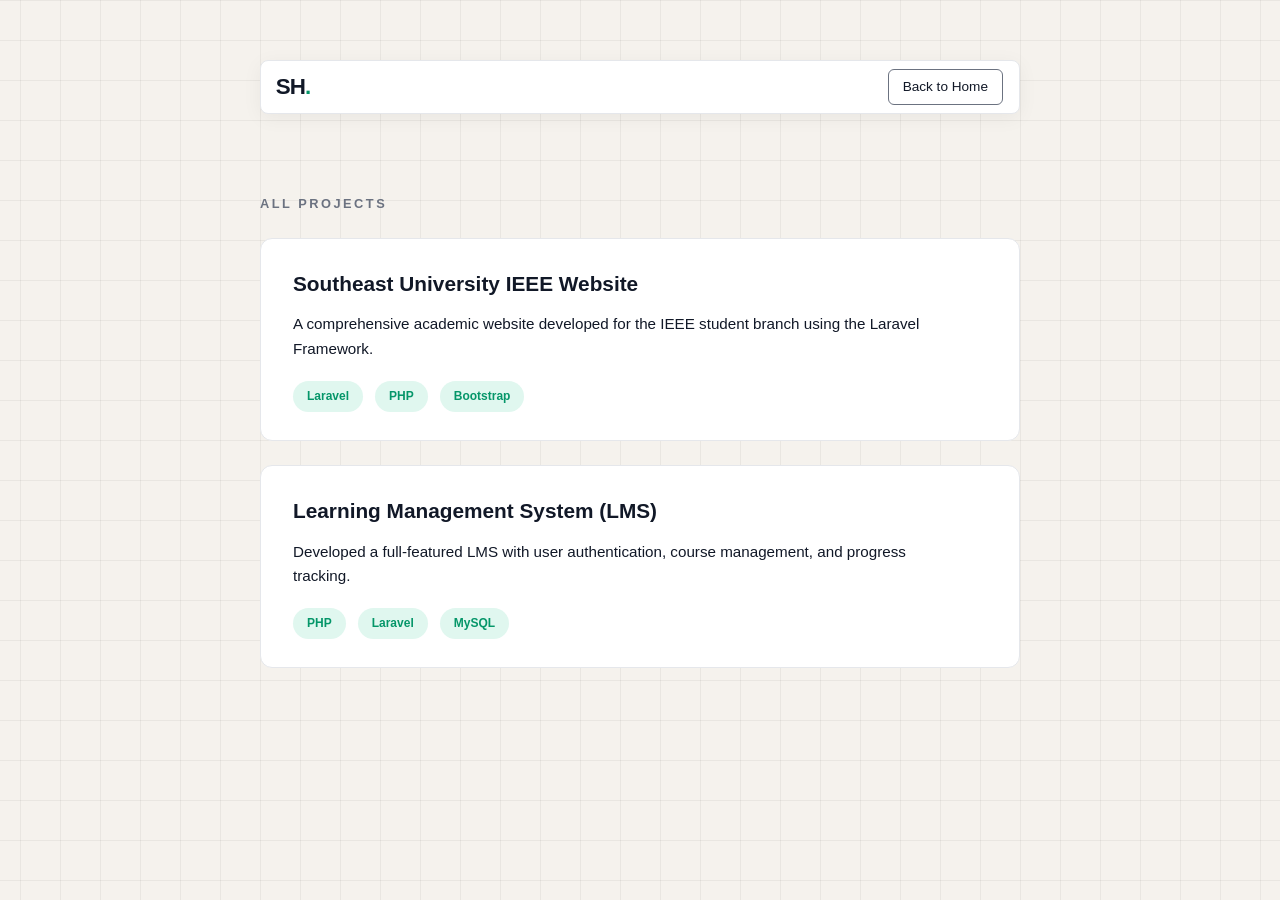
<file: all-projects.html>
<!DOCTYPE html>
<html lang="en">
<head>
    <meta charset="UTF-8">
    <meta name="viewport" content="width=device-width, initial-scale=1.0">
    <title>All Projects - Sadmanul Hoque</title>
    <link rel="stylesheet" href="assets/css/style.css">
</head>
<body>
    <div class="main-container">
        <nav class="custom-navbar">
            <div class="nav-logo">
                <a href="index.html" style="font-weight: 800; font-size: 1.4rem; letter-spacing: -1px; color: var(--text-main);">SH<span style="color: var(--accent-green);">.</span></a>
            </div>
            <a href="index.html" class="resume-btn">Back to Home</a>
        </nav>
        <section class="section">
            <h2 class="section-title">ALL PROJECTS</h2>
            <div class="projects-list">
                <!-- Example Project Card -->
                <div class="project-item">
                    <h3>Southeast University IEEE Website</h3>
                    <p>A comprehensive academic website developed for the IEEE student branch using the Laravel Framework.</p>
                    <div class="project-tags">
                        <span class="tag">Laravel</span>
                        <span class="tag">PHP</span>
                        <span class="tag">Bootstrap</span>
                    </div>
                </div>
                <div class="project-item">
                    <h3>Learning Management System (LMS)</h3>
                    <p>Developed a full-featured LMS with user authentication, course management, and progress tracking.</p>
                    <div class="project-tags">
                        <span class="tag">PHP</span>
                        <span class="tag">Laravel</span>
                        <span class="tag">MySQL</span>
                    </div>
                </div>
                <!-- Add more project cards as needed -->
            </div>
        </section>
    </div>
</body>
</html>
</file>
<file: assets/css/style.css>
/* Service Card Hover Effect */
.services-card, .services-card-hover {
    transition: box-shadow 0.2s 0.08s, border-color 0.2s 0.08s, background 0.2s 0.08s;
    cursor: pointer;
}
.services-card:hover, .services-card-hover:hover {
    box-shadow: 0 4px 16px rgba(5, 150, 105, 0.10), 0 1.5px 8px rgba(0,0,0,0.06);
    border-color: var(--accent-green);
    background: linear-gradient(90deg, #f0fdf4 0%, #e0f7ef 100%);
}
/* =========================================================================
   Redesigned Portfolio Styles (Dark Grid Theme)
   ========================================================================= */

* {
    box-sizing: border-box;
    margin: 0;
    padding: 0;
}

:root {
    --bg-color: #F5F2ED;
    --grid-color: rgba(0, 0, 0, 0.05);
    --card-bg: #FFFFFF; 
    --card-border: #E5E7EB;
    --text-main: #111827;
    --text-muted: #6B7280;
    --accent-green: #059669; /* Darkened for better contrast */
    --accent-pink: #DB2777; /* Darkened for better contrast */
    --accent-purple: #9333EA; /* Added vibrant purple */
    --tag-bg: #e0f7ef; /* Light green background */
    --tag-text: var(--accent-green); /* Green text */
    --nav-bg: #FFFFFF;
}

body {
    font-family: 'Inter', -apple-system, BlinkMacSystemFont, 'Segoe UI', Roboto, Helvetica, Arial, sans-serif;
    background-color: var(--bg-color);
    color: var(--text-main);
    line-height: 1.6;
    /* Grid Pattern */
    background-image: 
        linear-gradient(to right, var(--grid-color) 1px, transparent 1px),
        linear-gradient(to bottom, var(--grid-color) 1px, transparent 1px);
    background-size: 40px 40px;
    background-position: center top;
}

a {
    text-decoration: none;
    color: inherit;
}

.main-container {
    max-width: 800px;
    margin: 0 auto;
    padding: 60px 20px;
}

/* Navbar */
.custom-navbar {
    position: sticky;
    top: 20px; /* Small gap from the top of the viewport */
    z-index: 1000; /* Ensure it stays above other content */
    display: flex;
    align-items: center;
    justify-content: space-between;
    background-color: var(--nav-bg);
    border: 1px solid var(--card-border);
    border-radius: 8px;
    padding: 8px 16px;
    margin-bottom: 80px;
    box-shadow: 0 4px 20px rgba(0, 0, 0, 0.05); /* Adds a subtle shadow while scrolling */
}
.section-title.mt-5 {
    margin-top: 40px !important;
}
.nav-logo {
    display: flex;
    align-items: center;
    justify-content: center;
    width: 32px;
    height: 32px;
    background: transparent;
}

.nav-links {
    display: flex;
    list-style: none;
    gap: 25px;
}

.nav-links li a {
    font-size: 0.9rem;
    font-weight: 500;
    color: var(--text-main);
    transition: color 0.2s;
}

.nav-links li a:hover {
    color: var(--text-muted);
}


.resume-btn {
    font-size: 0.85rem;
    padding: 6px 14px;
    border: 1px solid var(--text-muted);
    border-radius: 6px;
    display: flex;
    align-items: center;
    gap: 8px;
    color: var(--text-main);
    background: linear-gradient(90deg, var(--accent-green) 0%, var(--accent-green) 50%, transparent 50%, transparent 100%);
    background-size: 200% 100%;
    background-position: 100% 0;
    transition: background-position 0.4s cubic-bezier(0.4,0,0.2,1), color 0.2s, box-shadow 0.2s, transform 0.2s, border-color 0.2s;
    position: relative;
    overflow: hidden;
    z-index: 1;
}


.resume-btn:hover {
    background-position: 0 0;
    color: #fff;
    border-color: var(--accent-green);
    box-shadow: 0 2px 12px rgba(5, 150, 105, 0.15);
    transform: translateY(-2px) scale(1.03);
}

/* Hero Section */
.hero-section {
    margin-bottom: 90px;
}

.hero-header {
    display: flex;
    align-items: center;
    gap: 24px;
    margin-bottom: 24px;
}

.avatar img {
    width: 90px;
    height: 90px;
    border-radius: 50%;
    object-fit: cover;
}

.hero-title h1 {
    font-size: 2.2rem;
    font-weight: 800;
    margin-bottom: 4px;
    letter-spacing: -0.5px;
}

.hero-title p {
    font-size: 1rem;
    color: var(--text-main);
    font-weight: 500;
}

.hero-description {
    font-size: 1.05rem;
    color: var(--text-main);
    margin-bottom: 35px;
    max-width: 95%;
}

.hero-actions {
    display: flex;
    align-items: center;
    gap: 30px;
}

.btn-primary {
    display: inline-flex;
    align-items: center;
    padding: 10px 24px;
    border: 1px solid var(--text-main);
    border-radius: 50px;
    font-size: 0.95rem;
    font-weight: 500;
    background: linear-gradient(90deg, var(--accent-green) 0%, var(--accent-green) 50%, transparent 50%, transparent 100%);
    background-size: 200% 100%;
    background-position: 100% 0;
    color: var(--text-main);
    transition: background-position 0.4s cubic-bezier(0.4,0,0.2,1), color 0.2s, box-shadow 0.2s, transform 0.2s, border-color 0.2s;
    position: relative;
    overflow: hidden;
    z-index: 1;
}


.btn-primary:hover {
    background-position: 0 0;
    color: #fff;
    border-color: var(--accent-green);
    box-shadow: 0 2px 12px rgba(5, 150, 105, 0.15);
    transform: translateY(-2px) scale(1.03);
}

.status-indicator {
    display: flex;
    align-items: center;
    gap: 10px;
    font-size: 0.9rem;
    color: var(--accent-green);
    font-weight: 500;
}

.dot {
    width: 8px;
    height: 8px;
    background-color: var(--accent-green);
    border-radius: 50%;
    box-shadow: 0 0 8px rgba(0, 212, 106, 0.5);
}

/* General Section */
.section {
    margin-bottom: 80px;
}

.section-title {
    font-size: 0.8rem;
    text-transform: uppercase;
    letter-spacing: 2.5px;
    font-weight: 700;
    color: var(--text-muted);
    margin-bottom: 24px;

}

.mb-0 {
    margin-bottom: 0 !important;
}

.section-header {
    display: flex;
    justify-content: space-between;
    align-items: center;
    margin-bottom: 24px;
}

.all-link {
    font-size: 0.9rem;
    color: var(--accent-green);
    font-weight: 500;
}
.all-link:hover {
    text-decoration: underline;
}

/* Skills Grid */
.skills-grid {
    display: grid;
    grid-template-columns: repeat(auto-fill, minmax(170px, 1fr));
    gap: 16px;
}

@media (max-width: 600px) {
    .skills-grid {
        grid-template-columns: repeat(2, 1fr);
    }
    .timeline-card > div {
        flex-direction: column !important;
        align-items: flex-start !important;
        gap: 10px !important;
    }
    .timeline-title {
        font-size: 1rem;
        word-break: break-word;
    }
}

.skill-card {
    display: flex;
    align-items: center;
    gap: 14px;
    background-color: var(--card-bg);
    border: 1px solid var(--card-border);
    border-radius: 8px;
    padding: 12px 18px;
    font-size: 0.95rem;
    font-weight: 600;
    transition: box-shadow 0.2s 0.08s, border-color 0.2s 0.08s, transform 0.2s 0.08s, background 0.2s 0.08s;
    cursor: pointer;
}

.skill-card:hover {
    box-shadow: 0 4px 16px rgba(5, 150, 105, 0.10), 0 1.5px 8px rgba(0,0,0,0.06);
    border-color: var(--accent-green);
    background: linear-gradient(90deg, #f0fdf4 0%, #e0f7ef 100%);
    transform: translateY(-2px) scale(1.03);
}

.skill-card i {
    font-size: 1.5rem;
}

/* Projects List */
.projects-list {
    display: flex;
    flex-direction: column;
}

.project-item {
    background-color: var(--card-bg);
    border: 1px solid var(--card-border);
    border-radius: 12px;
    padding: 28px 32px;
    margin-bottom: 24px;
    transition: box-shadow 0.2s 0.08s, border-color 0.2s 0.08s, background 0.2s 0.08s;
    cursor: pointer;
}

.project-item:hover {
    box-shadow: 0 4px 16px rgba(5, 150, 105, 0.10), 0 1.5px 8px rgba(0,0,0,0.06);
    border-color: var(--accent-green);
    background: linear-gradient(90deg, #f0fdf4 0%, #e0f7ef 100%);
}

.project-item:last-child {
    margin-bottom: 0;
}

.project-item h3 {
    font-size: 1.3rem;
    font-weight: 700;
    margin-bottom: 12px;
    transition: color 0.2s;
}

.project-item:hover h3 {
    color: inherit;
}

.project-item p {
    color: var(--text-main);
    font-size: 0.95rem;
    margin-bottom: 20px;
    max-width: 95%;
    line-height: 1.6;
}

.project-tags {
    display: flex;
    flex-wrap: wrap;
    gap: 12px;
}

.tag {
    background-color: var(--tag-bg);
    color: var(--tag-text);
    padding: 6px 14px;
    border-radius: 20px;
    font-size: 0.75rem;
    font-weight: 600;
}

/* Timeline Components */
.timeline-container {
    position: relative;
    margin-bottom: 80px;
}

.timeline-container::before {
    content: '';
    position: absolute;
    top: 5px;
    bottom: 20px;
    left: 4px;
    width: 2px;
    background-color: #D1D5DB; /* Darker line color for visibility */
}

.timeline-header {
    font-size: 0.8rem;
    text-transform: uppercase;
    letter-spacing: 2.5px;
    font-weight: 700;
    color: var(--text-muted);
    padding-left: 55px; /* Aligns with the card content */
    margin-bottom: 30px; 
    padding-top: 5px;
}

.timeline-item {
    position: relative;
    margin-bottom: 30px;
    padding-left: 55px; /* Aligning cards to the right side of line */
}

.timeline-item::before {
    content: '';
    position: absolute;
    top: 29px; /* Align with center of dot */
    left: 5px; /* Start securely from vertical line center */
    width: 50px; /* Stretch directly to the card */
    height: 2px;
    background-color: #D1D5DB;
    z-index: 0;
}

.timeline-item:last-child {
    margin-bottom: 0;
}

.timeline-dot {
    position: absolute;
    left: -1px; /* Align center of 12px dot to 5px vertical line center */
    top: 24px; 
    width: 12px;
    height: 12px;
    background-color: var(--text-main);
    border: 3px solid var(--bg-color); /* Creates the inner transparent ring */
    border-radius: 50%;
    box-shadow: 0 0 0 1px #D1D5DB; /* Outer faint ring */
    z-index: 1; /* Keep above line connectors */
}

.timeline-card {
    background-color: var(--card-bg);
    border: 1px solid var(--card-border);
    border-radius: 8px;
    padding: 24px;
}

.timeline-date {
    font-size: 0.75rem;
    font-weight: 700;
    color: var(--text-muted);
    text-transform: uppercase;
    letter-spacing: 1px;
    margin-bottom: 8px;
}

.timeline-title {
    font-size: 1.15rem;
    font-weight: 700;
    margin-bottom: 4px;
}

.timeline-subtitle {
    font-size: 0.95rem;
    color: var(--text-main);
    margin-bottom: 12px;
}

.timeline-desc {
    font-size: 0.95rem;
    color: var(--text-main);
    line-height: 1.6;
}

/* Navigation Mobile Components */
.nav-menu {
    display: flex;
    align-items: center;
    gap: 25px;
}

.hamburger-btn {
    display: none;
    background: none;
    border: none;
    font-size: 2rem;
    color: var(--text-main);
    cursor: pointer;
}

/* Responsive */
@media (max-width: 991px) {
    .hamburger-btn {
        display: block !important;
        padding: 5px;
    }
    
    .nav-menu {
        display: none; /* hidden by default */
        flex-direction: column;
        position: absolute;
        top: calc(100% + 10px);
        left: 0;
        right: 0;
        background-color: var(--card-bg);
        border: 1px solid var(--card-border);
        border-radius: 8px;
        padding: 24px;
        box-shadow: 0 10px 30px rgba(0, 0, 0, 0.05);
        gap: 20px;
    }
    
    .nav-menu.active {
        display: flex;
    }
    
    .nav-links {
        flex-direction: column;
        width: 100%;
        text-align: center;
        gap: 15px;
    }
    
    .nav-links li {
        width: 100%;
    }

    .resume-btn {
        width: 100%;
        justify-content: center;
    }

    .hero-header {
        flex-direction: column;
        align-items: flex-start;
    }
    .hero-actions {
        flex-direction: column;
        align-items: flex-start;
        gap: 20px;
    }
    .main-container {
        padding: 40px 15px;
    }
}
</file>
